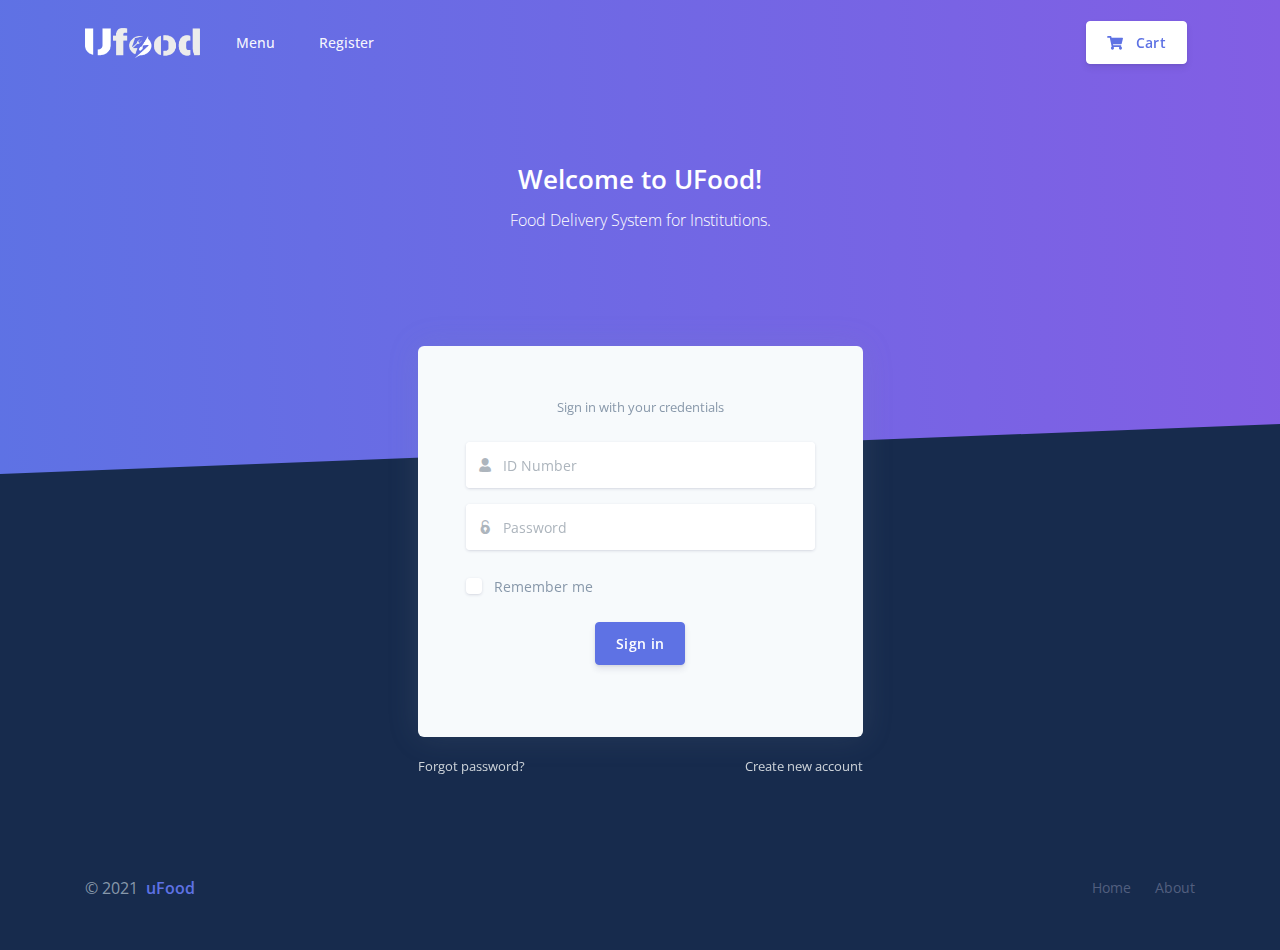
<file: login.html>
<!DOCTYPE html>
<html>

<head>
  <meta charset="utf-8">
  <meta name="viewport" content="width=device-width, initial-scale=1, shrink-to-fit=no">
  <title>UFood - Login</title>
  <!-- Favicon -->
  <link rel="icon" href="assets/img/brand/favicon.png" type="image/png">
  <!-- Fonts -->
  <link rel="stylesheet" href="https://fonts.googleapis.com/css?family=Open+Sans:300,400,600,700">
  <!-- Icons -->
  <link rel="stylesheet" href="assets/vendor/nucleo/css/nucleo.css" type="text/css">
  <link rel="stylesheet" href="assets/vendor/@fortawesome/fontawesome-free/css/all.min.css" type="text/css">
  <!-- uFood CSS -->
  <link rel="stylesheet" href="assets/css/ufood.css?v=1.2.0" type="text/css">
</head>

<body class="bg-default">
  <!-- Navbar -->
  <nav id="navbar-main" class="navbar navbar-horizontal navbar-transparent navbar-main navbar-expand-lg navbar-light">
    <div class="container">
      <a class="navbar-brand" href="dashboard.html">
        <!-- <img src="assets/img/brand/white.png"> -->
        <img src="assets/img/brand/ufood-white.png">
      </a>
      <button class="navbar-toggler" type="button" data-toggle="collapse" data-target="#navbar-collapse" aria-controls="navbar-collapse" aria-expanded="false" aria-label="Toggle navigation">
        <span class="navbar-toggler-icon"></span>
      </button>
      <div class="navbar-collapse navbar-custom-collapse collapse" id="navbar-collapse">
        <div class="navbar-collapse-header">
          <div class="row">
            <div class="col-6 collapse-brand">
              <a href="index.html">
                <img src="assets/img/brand/ufood-blue.png">
              </a>
            </div>
            <div class="col-6 collapse-close">
              <button type="button" class="navbar-toggler" data-toggle="collapse" data-target="#navbar-collapse" aria-controls="navbar-collapse" aria-expanded="false" aria-label="Toggle navigation">
                <span></span>
                <span></span>
              </button>
            </div>
          </div>
        </div>
        <ul class="navbar-nav mr-auto">
          <li class="nav-item">
            <a href="index.html" class="nav-link">
              <span class="nav-link-inner--text">Menu</span>
            </a>
          </li>
          <li class="nav-item">
            <a href="register.html" class="nav-link">
              <span class="nav-link-inner--text">Register</span>
            </a>
          </li>
        </ul>
        <hr class="d-lg-none" />
        <ul class="navbar-nav align-items-lg-center ml-lg-auto">
          <li class="nav-item d-none d-lg-block ml-lg-4">
            <a href="" target="_blank" class="btn btn-neutral btn-icon">
              <span class="btn-inner--icon">
                <i class="fas fa-shopping-cart mr-2"></i>
              </span>
              <span class="nav-link-inner--text">Cart</span>
            </a>
          </li>
        </ul>
      </div>
    </div>
  </nav>
  <!-- Main content -->
  <div class="main-content">
    <!-- Header -->
    <div class="header bg-gradient-primary py-7 py-lg-8 pt-lg-9">
      <div class="container">
        <div class="header-body text-center mb-7">
          <div class="row justify-content-center">
            <div class="col-xl-5 col-lg-6 col-md-8 px-5">
              <h1 class="text-white">Welcome to UFood!</h1>
              <p class="text-lead text-white">Food Delivery System for Institutions.</p>
            </div>
          </div>
        </div>
      </div>
      <div class="separator separator-bottom separator-skew zindex-100">
        <svg x="0" y="0" viewBox="0 0 2560 100" preserveAspectRatio="none" version="1.1" xmlns="http://www.w3.org/2000/svg">
          <polygon class="fill-default" points="2560 0 2560 100 0 100"></polygon>
        </svg>
      </div>
    </div>
    <!-- Page content -->
    <div class="container mt--8 pb-5">
      <div class="row justify-content-center">
        <div class="col-lg-5 col-md-7">
          <div class="card bg-secondary border-0 mb-0">
            <div class="card-body px-lg-5 py-lg-5">
              <div class="text-center text-muted mb-4">
                <small>Sign in with your credentials</small>
              </div>
              <form role="form">
                <div class="form-group mb-3">
                  <div class="input-group input-group-merge input-group-alternative">
                    <div class="input-group-prepend">
                      <span class="input-group-text"><i class="ni ni-single-02"></i></span>
                    </div>
                    <input class="form-control" placeholder="ID Number" type="text">
                  </div>
                </div>
                <div class="form-group">
                  <div class="input-group input-group-merge input-group-alternative">
                    <div class="input-group-prepend">
                      <span class="input-group-text"><i class="ni ni-lock-circle-open"></i></span>
                    </div>
                    <input class="form-control" placeholder="Password" type="password">
                  </div>
                </div>
                <div class="custom-control custom-control-alternative custom-checkbox">
                  <input class="custom-control-input" id=" customCheckLogin" type="checkbox">
                  <label class="custom-control-label" for=" customCheckLogin">
                    <span class="text-muted">Remember me</span>
                  </label>
                </div>
                <div class="text-center">
                  <button type="button" class="btn btn-primary my-4">Sign in</button>
                </div>
              </form>
            </div>
          </div>
          <div class="row mt-3">
            <div class="col-6">
              <a href="#" class="text-light"><small>Forgot password?</small></a>
            </div>
            <div class="col-6 text-right">
              <a href="#" class="text-light"><small>Create new account</small></a>
            </div>
          </div>
        </div>
      </div>
    </div>
  </div>
  <!-- Footer -->
  <footer class="py-5" id="footer-main">
    <div class="container">
      <div class="row align-items-center justify-content-xl-between">
        <div class="col-xl-6">
          <div class="copyright text-center text-xl-left text-muted">
            &copy; 2021 <a href="" class="font-weight-bold ml-1" target="_blank">uFood</a>
          </div>
        </div>
        <div class="col-xl-6">
          <ul class="nav nav-footer justify-content-center justify-content-xl-end">
            <li class="nav-item">
              <a href="" class="nav-link" target="_blank">Home</a>
            </li>
            <li class="nav-item">
              <a href="" class="nav-link" target="_blank">About</a>
            </li>
          </ul>
        </div>
      </div>
    </div>
  </footer>
  <!-- uFood Scripts -->
  <!-- Core -->
  <script src="assets/vendor/jquery/dist/jquery.min.js"></script>
  <script src="assets/vendor/bootstrap/dist/js/bootstrap.bundle.min.js"></script>
  <script src="assets/vendor/js-cookie/js.cookie.js"></script>
  <script src="assets/vendor/jquery.scrollbar/jquery.scrollbar.min.js"></script>
  <script src="assets/vendor/jquery-scroll-lock/dist/jquery-scrollLock.min.js"></script>
  <!-- uFood JS -->
  <script src="assets/js/ufood.js?v=1.2.0"></script>
</body>

</html>
</file>
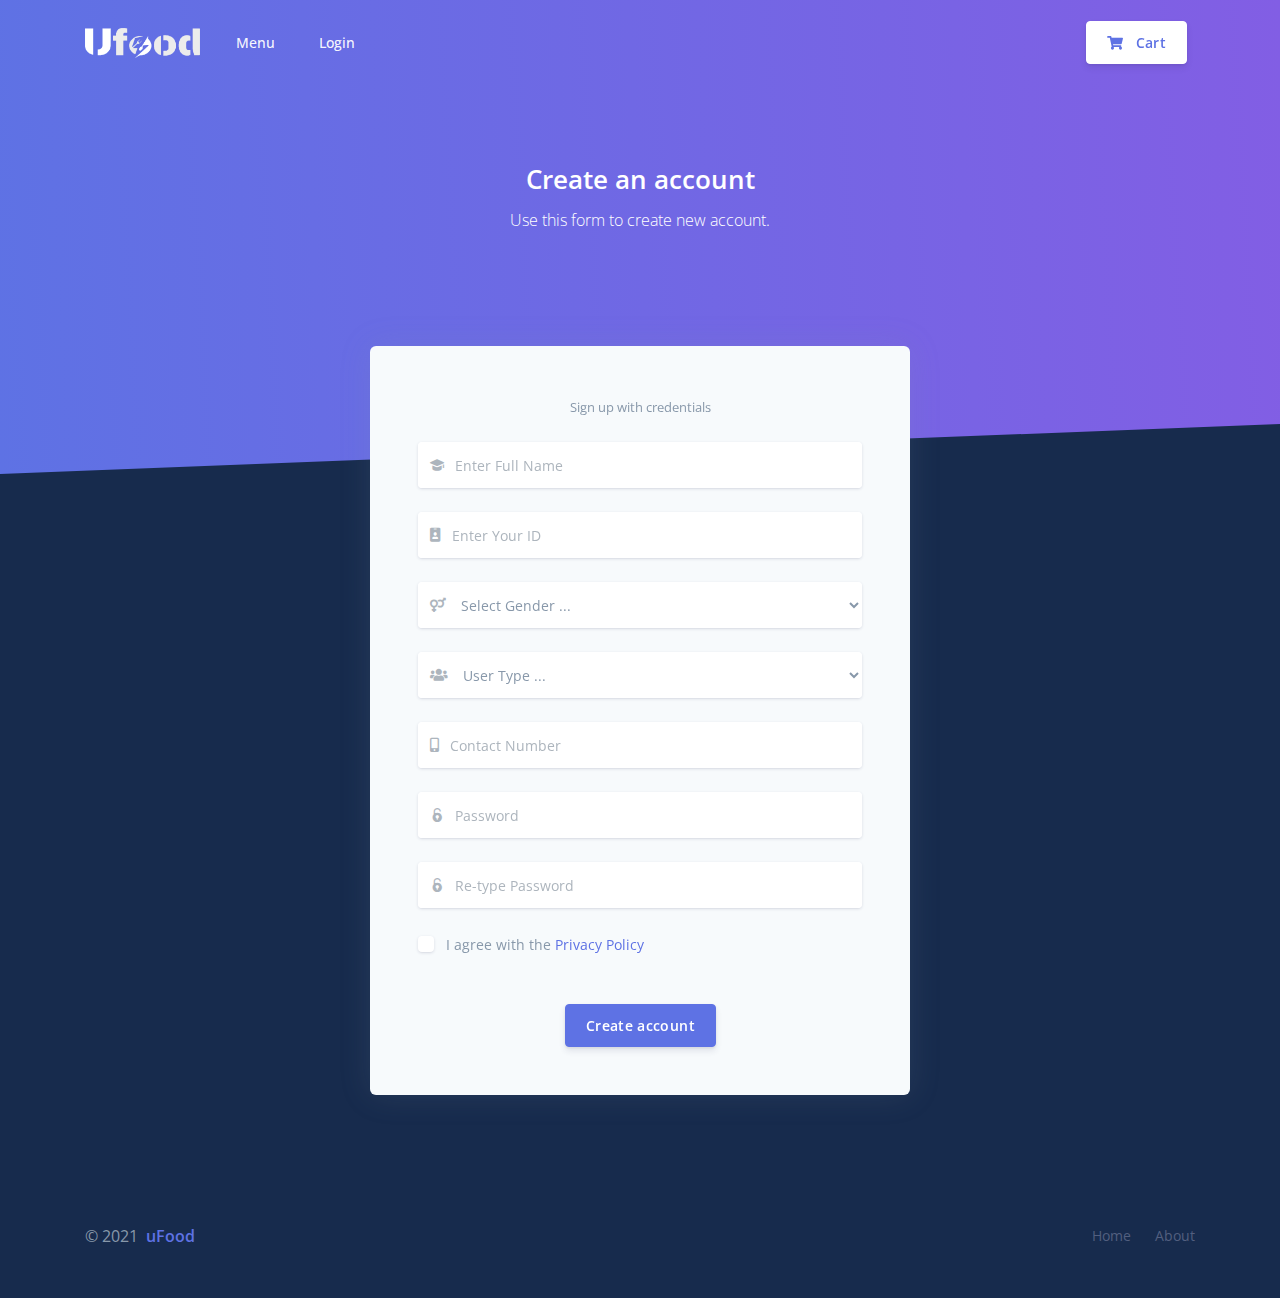
<file: register.html>
<!DOCTYPE html>
<html>

<head>
  <meta charset="utf-8">
  <meta name="viewport" content="width=device-width, initial-scale=1, shrink-to-fit=no">
  <title>UFood - Register</title>
  <!-- Favicon -->
  <link rel="icon" href="assets/img/brand/favicon.png" type="image/png">
  <!-- Fonts -->
  <link rel="stylesheet" href="https://fonts.googleapis.com/css?family=Open+Sans:300,400,600,700">
  <!-- Icons -->
  <link rel="stylesheet" href="assets/vendor/nucleo/css/nucleo.css" type="text/css">
  <link rel="stylesheet" href="assets/vendor/@fortawesome/fontawesome-free/css/all.min.css" type="text/css">
  <!-- uFood CSS -->
  <link rel="stylesheet" href="assets/css/ufood.css?v=1.2.0" type="text/css">
</head>

<body class="bg-default">
  <!-- Navbar -->
  <nav id="navbar-main" class="navbar navbar-horizontal navbar-transparent navbar-main navbar-expand-lg navbar-light">
    <div class="container">
      <a class="navbar-brand" href="">
        <img src="assets/img/brand/ufood-white.png">
      </a>
      <button class="navbar-toggler" type="button" data-toggle="collapse" data-target="#navbar-collapse" aria-controls="navbar-collapse" aria-expanded="false" aria-label="Toggle navigation">
        <span class="navbar-toggler-icon"></span>
      </button>
      <div class="navbar-collapse navbar-custom-collapse collapse" id="navbar-collapse">
        <div class="navbar-collapse-header">
          <div class="row">
            <div class="col-6 collapse-brand">
              <a href="">
                <img src="assets/img/brand/ufood-blue.png">
              </a>
            </div>
            <div class="col-6 collapse-close">
              <button type="button" class="navbar-toggler" data-toggle="collapse" data-target="#navbar-collapse" aria-controls="navbar-collapse" aria-expanded="false" aria-label="Toggle navigation">
                <span></span>
                <span></span>
              </button>
            </div>
          </div>
        </div>
        <ul class="navbar-nav mr-auto">
          <li class="nav-item">
            <a href="index.html" class="nav-link">
              <span class="nav-link-inner--text">Menu</span>
            </a>
          </li>
          <li class="nav-item">
            <a href="login.html" class="nav-link">
              <span class="nav-link-inner--text">Login</span>
            </a>
          </li>
        </ul>
        <hr class="d-lg-none" />
        <ul class="navbar-nav align-items-lg-center ml-lg-auto">
          <!-- <li class="nav-item">
            <a class="nav-link nav-link-icon" href="https://www.facebook.com/creativetim" target="_blank" data-toggle="tooltip" data-original-title="Like us on Facebook">
              <i class="fab fa-facebook-square"></i>
              <span class="nav-link-inner--text d-lg-none">Facebook</span>
            </a>
          </li>
          <li class="nav-item">
            <a class="nav-link nav-link-icon" href="https://www.instagram.com/creativetimofficial" target="_blank" data-toggle="tooltip" data-original-title="Follow us on Instagram">
              <i class="fab fa-instagram"></i>
              <span class="nav-link-inner--text d-lg-none">Instagram</span>
            </a>
          </li>
          <li class="nav-item">
            <a class="nav-link nav-link-icon" href="https://twitter.com/creativetim" target="_blank" data-toggle="tooltip" data-original-title="Follow us on Twitter">
              <i class="fab fa-twitter-square"></i>
              <span class="nav-link-inner--text d-lg-none">Twitter</span>
            </a>
          </li>
          <li class="nav-item">
            <a class="nav-link nav-link-icon" href="https://github.com/creativetimofficial" target="_blank" data-toggle="tooltip" data-original-title="Star us on Github">
              <i class="fab fa-github"></i>
              <span class="nav-link-inner--text d-lg-none">Github</span>
            </a>
          </li> -->
          <li class="nav-item d-none d-lg-block ml-lg-4">
            <a href="" target="_blank" class="btn btn-neutral btn-icon">
              <span class="btn-inner--icon">
                <i class="fas fa-shopping-cart mr-2"></i>
              </span>
              <span class="nav-link-inner--text">Cart</span>
            </a>
          </li>
        </ul>
      </div>
    </div>
  </nav>
  <!-- Main content -->
  <div class="main-content">
    <!-- Header -->
    <div class="header bg-gradient-primary py-7 py-lg-8 pt-lg-9">
      <div class="container">
        <div class="header-body text-center mb-7">
          <div class="row justify-content-center">
            <div class="col-xl-5 col-lg-6 col-md-8 px-5">
              <h1 class="text-white">Create an account</h1>
              <p class="text-lead text-white">Use this form to create new account.</p>
            </div>
          </div>
        </div>
      </div>
      <div class="separator separator-bottom separator-skew zindex-100">
        <svg x="0" y="0" viewBox="0 0 2560 100" preserveAspectRatio="none" version="1.1" xmlns="http://www.w3.org/2000/svg">
          <polygon class="fill-default" points="2560 0 2560 100 0 100"></polygon>
        </svg>
      </div>
    </div>
    <!-- Page content -->
    <div class="container mt--8 pb-5">
      <!-- Table -->
      <div class="row justify-content-center">
        <div class="col-lg-6 col-md-8">
          <div class="card bg-secondary border-0">
            <div class="card-body px-lg-5 py-lg-5">
              <div class="text-center text-muted mb-4">
                <small>Sign up with credentials</small>
              </div>
              <form role="form">
                <div class="form-group">
                  <div class="input-group input-group-merge input-group-alternative mb-3">
                    <div class="input-group-prepend">
                      <span class="input-group-text"><i class="ni ni-hat-3"></i></span>
                    </div>
                    <input class="form-control" placeholder="Enter Full Name" type="text">
                  </div>
                </div>
                <div class="form-group">
                  <div class="input-group input-group-merge input-group-alternative mb-3">
                    <div class="input-group-prepend">
                      <span class="input-group-text"><i class="fas fa-id-badge"></i></span>
                    </div>
                    <input class="form-control" placeholder="Enter Your ID" type="text">
                  </div>
                </div>
                <div class="form-group">
                  <div class="input-group input-group-merge input-group-alternative mb-3">
                    <div class="input-group-prepend">
                      <!-- <span class="input-group-text"><i class="ni ni-hat-3"></i></span> -->
                      <span class="input-group-text"><i class="fa fa-venus-mars"></i></span>
                    </div>
                    <!-- <input class="form-control" placeholder="Gender" type="text"> -->
                      <select class="form-control" id="">
                        <option>Select Gender ...</option>
                        <option>Male</option>
                        <option>Female</option>
                      </select>
                  </div>
                </div>
                <div class="form-group">
                  <div class="input-group input-group-merge input-group-alternative mb-3">
                    <div class="input-group-prepend">
                      <span class="input-group-text"><i class="fas fa-users"></i></span>
                    </div>
                      <select class="form-control" id="">
                        <option>User Type ...</option>
                        <option>Teacher</option>
                        <option>Student</option>
                      </select>
                  </div>
                </div>
                <div class="form-group">
                  <div class="input-group input-group-merge input-group-alternative mb-3">
                    <div class="input-group-prepend">
                      <span class="input-group-text"><i class="fas fa-mobile-alt"></i></span>
                    </div>
                    <input class="form-control" placeholder="Contact Number" type="text">
                  </div>
                </div>
                <div class="form-group">
                  <div class="input-group input-group-merge input-group-alternative">
                    <div class="input-group-prepend">
                      <span class="input-group-text"><i class="ni ni-lock-circle-open"></i></span>
                    </div>
                    <input class="form-control" placeholder="Password" type="password">
                  </div>
                </div>
                <div class="form-group">
                  <div class="input-group input-group-merge input-group-alternative">
                    <div class="input-group-prepend">
                      <span class="input-group-text"><i class="ni ni-lock-circle-open"></i></span>
                    </div>
                    <input class="form-control" placeholder="Re-type Password" type="password">
                  </div>
                </div>
                <div class="row my-4">
                  <div class="col-12">
                    <div class="custom-control custom-control-alternative custom-checkbox">
                      <input class="custom-control-input" id="customCheckRegister" type="checkbox">
                      <label class="custom-control-label" for="customCheckRegister">
                        <span class="text-muted">I agree with the <a href="#!">Privacy Policy</a></span>
                      </label>
                    </div>
                  </div>
                </div>
                <div class="text-center">
                  <button type="button" class="btn btn-primary mt-4">Create account</button>
                </div>
              </form>
            </div>
          </div>
        </div>
      </div>
    </div>
  </div>
  <!-- Footer -->
  <footer class="py-5" id="footer-main">
    <div class="container">
      <div class="row align-items-center justify-content-xl-between">
        <div class="col-xl-6">
          <div class="copyright text-center text-xl-left text-muted">
            &copy; 2021 <a href="" class="font-weight-bold ml-1" target="_blank">uFood</a>
          </div>
        </div>
        <div class="col-xl-6">
          <ul class="nav nav-footer justify-content-center justify-content-xl-end">
            <li class="nav-item">
              <a href="" class="nav-link" target="_blank">Home</a>
            </li>
            <li class="nav-item">
              <a href="" class="nav-link" target="_blank">About</a>
            </li>
          </ul>
        </div>
      </div>
    </div>
  </footer>
  <!-- Core -->
  <script src="assets/vendor/jquery/dist/jquery.min.js"></script>
  <script src="assets/vendor/bootstrap/dist/js/bootstrap.bundle.min.js"></script>
  <script src="assets/vendor/js-cookie/js.cookie.js"></script>
  <script src="assets/vendor/jquery.scrollbar/jquery.scrollbar.min.js"></script>
  <script src="assets/vendor/jquery-scroll-lock/dist/jquery-scrollLock.min.js"></script>
  <!-- uFood JS -->
  <script src="assets/js/ufood.js?v=1.2.0"></script>
</body>

</html>
</file>
<file: assets/vendor/nucleo/css/nucleo.css>
/*--------------------------------

hermes-dashboard-icons Web Font - built using nucleoapp.com
License - nucleoapp.com/license/

-------------------------------- */
@font-face {
  font-family: 'NucleoIcons';
  src: url('../fonts/nucleo-icons.eot');
  src: url('../fonts/nucleo-icons.eot') format('embedded-opentype'), url('../fonts/nucleo-icons.woff2') format('woff2'), url('../fonts/nucleo-icons.woff') format('woff'), url('../fonts/nucleo-icons.ttf') format('truetype'), url('../fonts/nucleo-icons.svg') format('svg');
  font-weight: normal;
  font-style: normal;
}
/*------------------------
    base class definition
-------------------------*/
.ni {
  display: inline-block;
  font: normal normal normal 14px/1 NucleoIcons;
  font-size: inherit;
  text-rendering: auto;
  -webkit-font-smoothing: antialiased;
  -moz-osx-font-smoothing: grayscale;
}
/*------------------------
  change icon size
-------------------------*/
.ni-lg {
  font-size: 1.33333333em;
  line-height: 0.75em;
  vertical-align: -15%;
}
.ni-2x {
  font-size: 2em;
}
.ni-3x {
  font-size: 3em;
}
.ni-4x {
  font-size: 4em;
}
.ni-5x {
  font-size: 5em;
}

/*----------------------------------
  add a square/circle background
-----------------------------------*/
.ni.square,
.ni.circle {
  padding: 0.33333333em;
  vertical-align: -16%;
  background-color: #eee;
}
.ni.circle {
  border-radius: 50%;
}
/*------------------------
  list icons
-------------------------*/
.ni-ul {
  padding-left: 0;
  margin-left: 2.14285714em;
  list-style-type: none;
}
.ni-ul > li {
  position: relative;
}
.ni-ul > li > .ni {
  position: absolute;
  left: -1.57142857em;
  top: 0.14285714em;
  text-align: center;
}
.ni-ul > li > .ni.lg {
  top: 0;
  left: -1.35714286em;
}
.ni-ul > li > .ni.circle,
.ni-ul > li > .ni.square {
  top: -0.19047619em;
  left: -1.9047619em;
}
/*------------------------
  spinning icons
-------------------------*/
.ni.spin {
  -webkit-animation: nc-spin 2s infinite linear;
  -moz-animation: nc-spin 2s infinite linear;
  animation: nc-spin 2s infinite linear;
}
@-webkit-keyframes nc-spin {
  0% {
    -webkit-transform: rotate(0deg);
  }
  100% {
    -webkit-transform: rotate(360deg);
  }
}
@-moz-keyframes nc-spin {
  0% {
    -moz-transform: rotate(0deg);
  }
  100% {
    -moz-transform: rotate(360deg);
  }
}
@keyframes nc-spin {
  0% {
    -webkit-transform: rotate(0deg);
    -moz-transform: rotate(0deg);
    -ms-transform: rotate(0deg);
    -o-transform: rotate(0deg);
    transform: rotate(0deg);
  }
  100% {
    -webkit-transform: rotate(360deg);
    -moz-transform: rotate(360deg);
    -ms-transform: rotate(360deg);
    -o-transform: rotate(360deg);
    transform: rotate(360deg);
  }
}
/*------------------------
  rotated/flipped icons
-------------------------*/
.ni.rotate-90 {
  filter: progid:DXImageTransform.Microsoft.BasicImage(rotation=1);
  -webkit-transform: rotate(90deg);
  -moz-transform: rotate(90deg);
  -ms-transform: rotate(90deg);
  -o-transform: rotate(90deg);
  transform: rotate(90deg);
}
.ni.rotate-180 {
  filter: progid:DXImageTransform.Microsoft.BasicImage(rotation=2);
  -webkit-transform: rotate(180deg);
  -moz-transform: rotate(180deg);
  -ms-transform: rotate(180deg);
  -o-transform: rotate(180deg);
  transform: rotate(180deg);
}
.ni.rotate-270 {
  filter: progid:DXImageTransform.Microsoft.BasicImage(rotation=3);
  -webkit-transform: rotate(270deg);
  -moz-transform: rotate(270deg);
  -ms-transform: rotate(270deg);
  -o-transform: rotate(270deg);
  transform: rotate(270deg);
}
.ni.flip-y {
  filter: progid:DXImageTransform.Microsoft.BasicImage(rotation=0);
  -webkit-transform: scale(-1, 1);
  -moz-transform: scale(-1, 1);
  -ms-transform: scale(-1, 1);
  -o-transform: scale(-1, 1);
  transform: scale(-1, 1);
}
.ni.flip-x {
  filter: progid:DXImageTransform.Microsoft.BasicImage(rotation=2);
  -webkit-transform: scale(1, -1);
  -moz-transform: scale(1, -1);
  -ms-transform: scale(1, -1);
  -o-transform: scale(1, -1);
  transform: scale(1, -1);
}
/*------------------------
    font icons
-------------------------*/

.ni-active-40::before {
    content: "\ea02";
}

.ni-air-baloon::before {
    content: "\ea03";
}

.ni-album-2::before {
    content: "\ea04";
}

.ni-align-center::before {
    content: "\ea05";
}

.ni-align-left-2::before {
    content: "\ea06";
}

.ni-ambulance::before {
    content: "\ea07";
}

.ni-app::before {
    content: "\ea08";
}

.ni-archive-2::before {
    content: "\ea09";
}

.ni-atom::before {
    content: "\ea0a";
}

.ni-badge::before {
    content: "\ea0b";
}

.ni-bag-17::before {
    content: "\ea0c";
}

.ni-basket::before {
    content: "\ea0d";
}

.ni-bell-55::before {
    content: "\ea0e";
}

.ni-bold-down::before {
    content: "\ea0f";
}

.ni-bold-left::before {
    content: "\ea10";
}

.ni-bold-right::before {
    content: "\ea11";
}

.ni-bold-up::before {
    content: "\ea12";
}

.ni-bold::before {
    content: "\ea13";
}

.ni-book-bookmark::before {
    content: "\ea14";
}

.ni-books::before {
    content: "\ea15";
}

.ni-box-2::before {
    content: "\ea16";
}

.ni-briefcase-24::before {
    content: "\ea17";
}

.ni-building::before {
    content: "\ea18";
}

.ni-bulb-61::before {
    content: "\ea19";
}

.ni-bullet-list-67::before {
    content: "\ea1a";
}

.ni-bus-front-12::before {
    content: "\ea1b";
}

.ni-button-pause::before {
    content: "\ea1c";
}

.ni-button-play::before {
    content: "\ea1d";
}

.ni-button-power::before {
    content: "\ea1e";
}

.ni-calendar-grid-58::before {
    content: "\ea1f";
}

.ni-camera-compact::before {
    content: "\ea20";
}

.ni-caps-small::before {
    content: "\ea21";
}

.ni-cart::before {
    content: "\ea22";
}

.ni-chart-bar-32::before {
    content: "\ea23";
}

.ni-chart-pie-35::before {
    content: "\ea24";
}

.ni-chat-round::before {
    content: "\ea25";
}

.ni-check-bold::before {
    content: "\ea26";
}

.ni-circle-08::before {
    content: "\ea27";
}

.ni-cloud-download-95::before {
    content: "\ea28";
}

.ni-cloud-upload-96::before {
    content: "\ea29";
}

.ni-compass-04::before {
    content: "\ea2a";
}

.ni-controller::before {
    content: "\ea2b";
}

.ni-credit-card::before {
    content: "\ea2c";
}

.ni-curved-next::before {
    content: "\ea2d";
}

.ni-delivery-fast::before {
    content: "\ea2e";
}

.ni-diamond::before {
    content: "\ea2f";
}

.ni-email-83::before {
    content: "\ea30";
}

.ni-fat-add::before {
    content: "\ea31";
}

.ni-fat-delete::before {
    content: "\ea32";
}

.ni-fat-remove::before {
    content: "\ea33";
}

.ni-favourite-28::before {
    content: "\ea34";
}

.ni-folder-17::before {
    content: "\ea35";
}

.ni-glasses-2::before {
    content: "\ea36";
}

.ni-hat-3::before {
    content: "\ea37";
}

.ni-headphones::before {
    content: "\ea38";
}

.ni-html5::before {
    content: "\ea39";
}

.ni-istanbul::before {
    content: "\ea3a";
}

.ni-key-25::before {
    content: "\ea3b";
}

.ni-laptop::before {
    content: "\ea3c";
}

.ni-like-2::before {
    content: "\ea3d";
}

.ni-lock-circle-open::before {
    content: "\ea3e";
}

.ni-map-big::before {
    content: "\ea3f";
}

.ni-mobile-button::before {
    content: "\ea40";
}

.ni-money-coins::before {
    content: "\ea41";
}

.ni-note-03::before {
    content: "\ea42";
}

.ni-notification-70::before {
    content: "\ea43";
}

.ni-palette::before {
    content: "\ea44";
}

.ni-paper-diploma::before {
    content: "\ea45";
}

.ni-pin-3::before {
    content: "\ea46";
}

.ni-planet::before {
    content: "\ea47";
}

.ni-ruler-pencil::before {
    content: "\ea48";
}

.ni-satisfied::before {
    content: "\ea49";
}

.ni-scissors::before {
    content: "\ea4a";
}

.ni-send::before {
    content: "\ea4b";
}

.ni-settings-gear-65::before {
    content: "\ea4c";
}

.ni-settings::before {
    content: "\ea4d";
}

.ni-single-02::before {
    content: "\ea4e";
}

.ni-single-copy-04::before {
    content: "\ea4f";
}

.ni-sound-wave::before {
    content: "\ea50";
}

.ni-spaceship::before {
    content: "\ea51";
}

.ni-square-pin::before {
    content: "\ea52";
}

.ni-support-16::before {
    content: "\ea53";
}

.ni-tablet-button::before {
    content: "\ea54";
}

.ni-tag::before {
    content: "\ea55";
}

.ni-tie-bow::before {
    content: "\ea56";
}

.ni-time-alarm::before {
    content: "\ea57";
}

.ni-trophy::before {
    content: "\ea58";
}

.ni-tv-2::before {
    content: "\ea59";
}

.ni-umbrella-13::before {
    content: "\ea5a";
}

.ni-user-run::before {
    content: "\ea5b";
}

.ni-vector::before {
    content: "\ea5c";
}

.ni-watch-time::before {
    content: "\ea5d";
}

.ni-world::before {
    content: "\ea5e";
}

.ni-zoom-split-in::before {
    content: "\ea5f";
}

.ni-collection::before {
    content: "\ea60";
}

.ni-image::before {
    content: "\ea61";
}

.ni-shop::before {
    content: "\ea62";
}

.ni-ungroup::before {
    content: "\ea63";
}

.ni-world-2::before {
    content: "\ea64";
}

.ni-ui-04::before {
    content: "\ea65";
}


/* all icon font classes list here */
</file>
